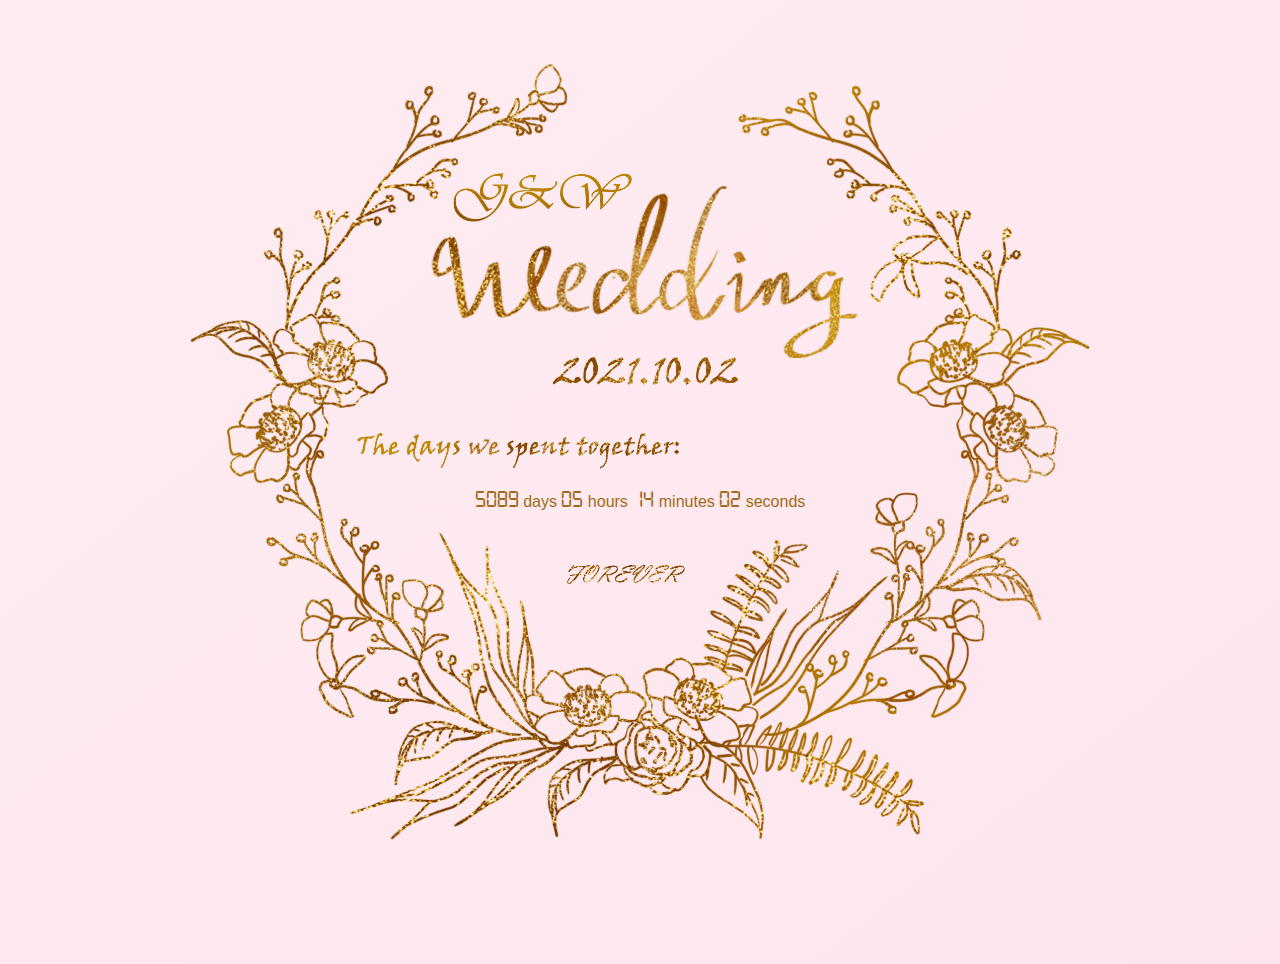
<file: index.html>
<!DOCTYPE html><html lang=""><head><meta charset="utf-8"><meta http-equiv="X-UA-Compatible" content="IE=edge"><meta name="viewport" content="width=device-width,initial-scale=1"><link rel="icon" href="/favicon.ico"><title>belongtoyou</title><link href="/css/chunk-3d44203a.db8710f1.css" rel="prefetch"><link href="/js/chunk-3d44203a.acc0b5d4.js" rel="prefetch"><link href="/css/app.db6fe4c3.css" rel="preload" as="style"><link href="/js/app.40176c0a.js" rel="preload" as="script"><link href="/js/chunk-vendors.7c2a0d5d.js" rel="preload" as="script"><link href="/css/app.db6fe4c3.css" rel="stylesheet"></head><body><noscript><strong>We're sorry but belongtoyou doesn't work properly without JavaScript enabled. Please enable it to continue.</strong></noscript><div id="app"></div><script src="/js/chunk-vendors.7c2a0d5d.js"></script><script src="/js/app.40176c0a.js"></script></body></html>
</file>
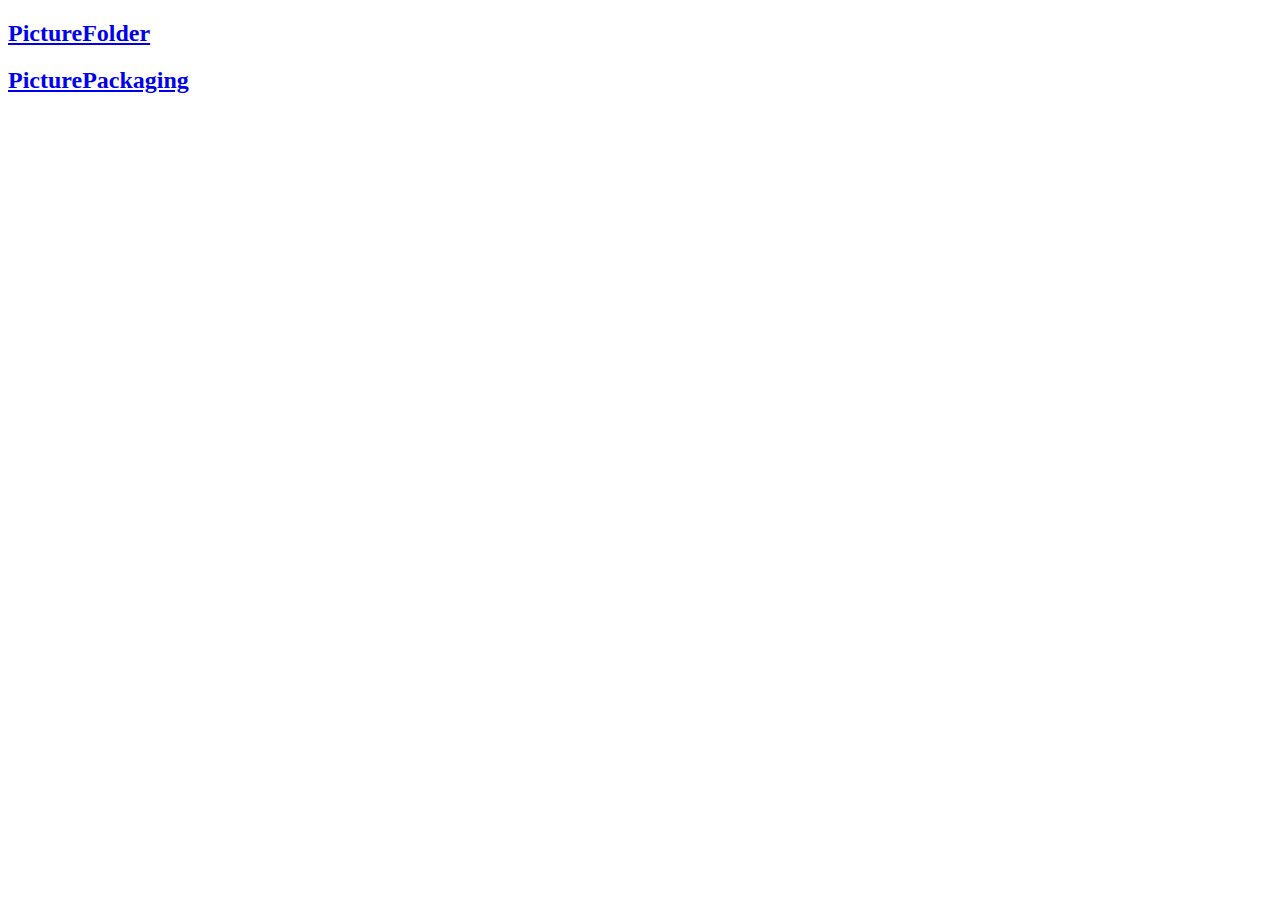
<file: picture.html>
<!DOCTYPE html>
<html lang="en">
<head>
    <meta charset="UTF-8">
    <title>Picture</title>
</head>
<body>
    <h2><a href="https://lovewlever.github.io/picture/picture_folder.html#/">PictureFolder</a></h2>
    <h2><a href="https://lovewlever.github.io/picture/picture_packaging.html#/">PicturePackaging</a></h2>
</body>
</html>
</file>
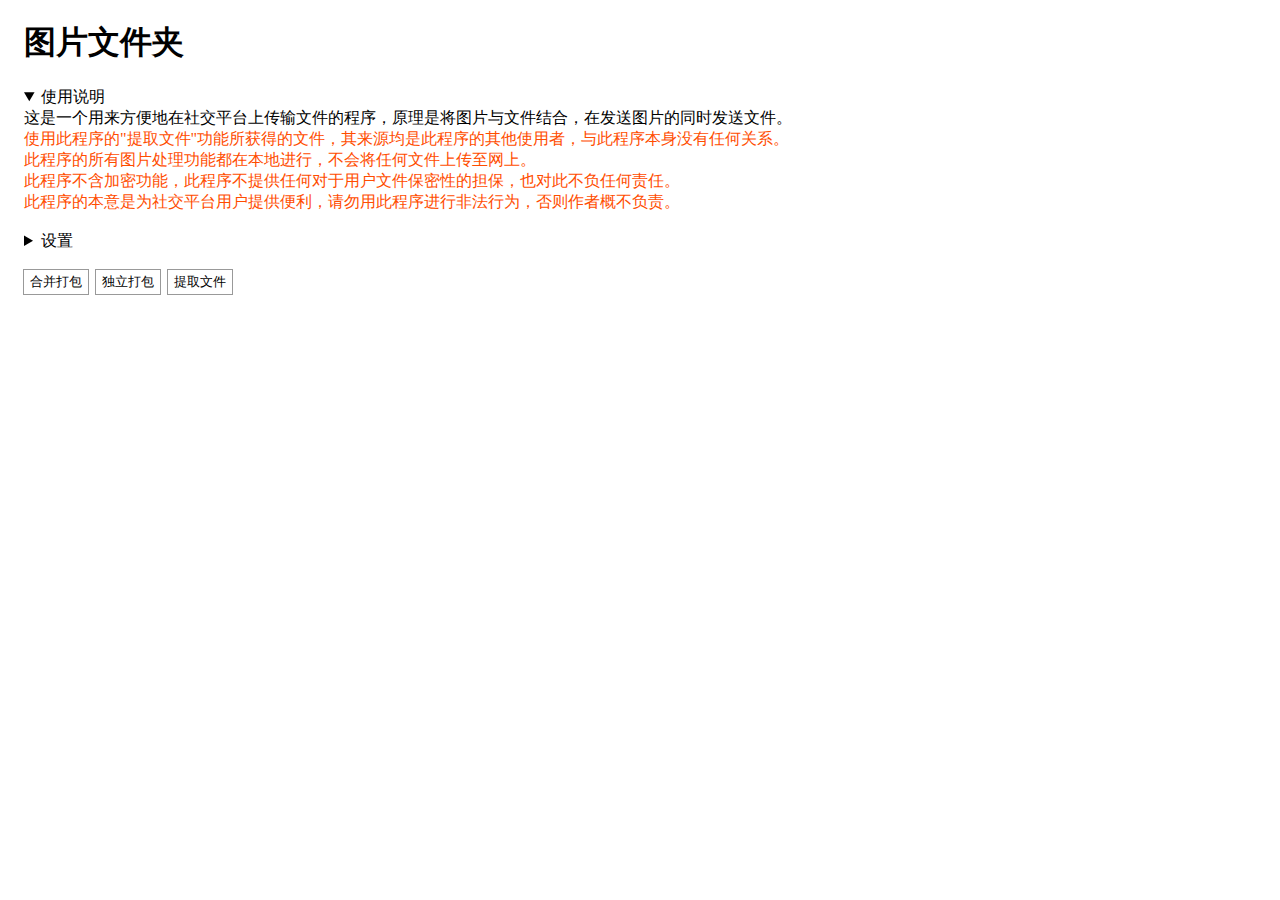
<file: picture/picture_folder.html>
<!DOCTYPE html>
<!-- saved from url=(0033)https://ybzj.neocities.org/tpwjj/ -->
<html><head><meta http-equiv="Content-Type" content="text/html; charset=UTF-8">
    
    <title>图片文件夹</title>
  </head>
  <body>
    <div style="padding:0 1rem">
      <h1>图片文件夹</h1>
      <!--
      <div>
        使用说明
      </div>
      <div>
        这是一个用来方便地在社交平台上传输文件的程序，原理是将图片与文件结合，在发送图片的同时发送文件。但是，请勿用此程序进行非法行为，否则作者概不负责。
      </div>
      <div>
        此程序不兼容<a href="https://newytk.github.io">无影坦克</a>
      </div>
      <div>&emsp;</div>
      -->
      <details open="">
        <summary>使用说明</summary>
        <div>
          这是一个用来方便地在社交平台上传输文件的程序，原理是将图片与文件结合，在发送图片的同时发送文件。<br><span style="color:#ff4d00">使用此程序的"提取文件"功能所获得的文件，其来源均是此程序的其他使用者，与此程序本身没有任何关系。<br>此程序的所有图片处理功能都在本地进行，不会将任何文件上传至网上。<br>此程序不含加密功能，此程序不提供任何对于用户文件保密性的担保，也对此不负任何责任。<br>此程序的本意是为社交平台用户提供便利，请勿用此程序进行非法行为，否则作者概不负责。</span>
        </div>
        <!--
        <div>
          此程序不兼容<a href="https://newytk.github.io">无影坦克</a>
        </div>
        -->
        <div> </div>
      </details>
      <details>
        <summary>设置</summary>
        <div>
        <span id="ipt4info">表图：默认</span> 
        <span class="iptwrap">
          选择表图
          <input id="ipt4" type="file" accept="image/*">
        </span>
        </div>
        <div style="padding-top:0.5rem">
        <span>备注：</span>
        <input type="text" id="textipt">
        </div>
      </details>
      <div> </div>
    <span class="iptwrap">
    合并打包
    <input id="ipt1" type="file" multiple="">
    </span><span class="iptwrap">
    独立打包
    <input id="ipt2" type="file" multiple="">
    </span><span class="iptwrap">
    提取文件
    <input id="ipt3" type="file" accept="image/*" multiple="">
    </span>
    
    </div>
    <div id="display" style="padding:1rem"></div>
    <style>
      .iptwrap{
        display:inline-block;
        position:relative;
        font-size:0.8rem;
        width:64px;
        height:24px;
        line-height:24px;
        margin-right:8px;
        text-align:center;
        outline:1px solid #999;
      }
      input[type="file"]{
        position:absolute;
        left:0;
        top:0;
        opacity:0;
        width:64px;
        height:24px;
      }
      input[type="text"]{
        padding:2px 4px;
        border:0;
        outline:1px solid #999;
      }
      input:focus{
        outline-offset:0;
      }
    </style>
    <script>
      //通用
      (function() {
        let table = [0x00000000,0x77073096,0xEE0E612C,0x990951BA,0x076DC419,0x706AF48F,0xE963A535,0x9E6495A3,0x0EDB8832,0x79DCB8A4,0xE0D5E91E,0x97D2D988,0x09B64C2B,0x7EB17CBD,0xE7B82D07,0x90BF1D91,0x1DB71064,0x6AB020F2,0xF3B97148,0x84BE41DE,0x1ADAD47D,0x6DDDE4EB,0xF4D4B551,0x83D385C7,0x136C9856,0x646BA8C0,0xFD62F97A,0x8A65C9EC,0x14015C4F,0x63066CD9,0xFA0F3D63,0x8D080DF5,0x3B6E20C8,0x4C69105E,0xD56041E4,0xA2677172,0x3C03E4D1,0x4B04D447,0xD20D85FD,0xA50AB56B,0x35B5A8FA,0x42B2986C,0xDBBBC9D6,0xACBCF940,0x32D86CE3,0x45DF5C75,0xDCD60DCF,0xABD13D59,0x26D930AC,0x51DE003A,0xC8D75180,0xBFD06116,0x21B4F4B5,0x56B3C423,0xCFBA9599,0xB8BDA50F,0x2802B89E,0x5F058808,0xC60CD9B2,0xB10BE924,0x2F6F7C87,0x58684C11,0xC1611DAB,0xB6662D3D,0x76DC4190,0x01DB7106,0x98D220BC,0xEFD5102A,0x71B18589,0x06B6B51F,0x9FBFE4A5,0xE8B8D433,0x7807C9A2,0x0F00F934,0x9609A88E,0xE10E9818,0x7F6A0DBB,0x086D3D2D,0x91646C97,0xE6635C01,0x6B6B51F4,0x1C6C6162,0x856530D8,0xF262004E,0x6C0695ED,0x1B01A57B,0x8208F4C1,0xF50FC457,0x65B0D9C6,0x12B7E950,0x8BBEB8EA,0xFCB9887C,0x62DD1DDF,0x15DA2D49,0x8CD37CF3,0xFBD44C65,0x4DB26158,0x3AB551CE,0xA3BC0074,0xD4BB30E2,0x4ADFA541,0x3DD895D7,0xA4D1C46D,0xD3D6F4FB,0x4369E96A,0x346ED9FC,0xAD678846,0xDA60B8D0,0x44042D73,0x33031DE5,0xAA0A4C5F,0xDD0D7CC9,0x5005713C,0x270241AA,0xBE0B1010,0xC90C2086,0x5768B525,0x206F85B3,0xB966D409,0xCE61E49F,0x5EDEF90E,0x29D9C998,0xB0D09822,0xC7D7A8B4,0x59B33D17,0x2EB40D81,0xB7BD5C3B,0xC0BA6CAD,0xEDB88320,0x9ABFB3B6,0x03B6E20C,0x74B1D29A,0xEAD54739,0x9DD277AF,0x04DB2615,0x73DC1683,0xE3630B12,0x94643B84,0x0D6D6A3E,0x7A6A5AA8,0xE40ECF0B,0x9309FF9D,0x0A00AE27,0x7D079EB1,0xF00F9344,0x8708A3D2,0x1E01F268,0x6906C2FE,0xF762575D,0x806567CB,0x196C3671,0x6E6B06E7,0xFED41B76,0x89D32BE0,0x10DA7A5A,0x67DD4ACC,0xF9B9DF6F,0x8EBEEFF9,0x17B7BE43,0x60B08ED5,0xD6D6A3E8,0xA1D1937E,0x38D8C2C4,0x4FDFF252,0xD1BB67F1,0xA6BC5767,0x3FB506DD,0x48B2364B,0xD80D2BDA,0xAF0A1B4C,0x36034AF6,0x41047A60,0xDF60EFC3,0xA867DF55,0x316E8EEF,0x4669BE79,0xCB61B38C,0xBC66831A,0x256FD2A0,0x5268E236,0xCC0C7795,0xBB0B4703,0x220216B9,0x5505262F,0xC5BA3BBE,0xB2BD0B28,0x2BB45A92,0x5CB36A04,0xC2D7FFA7,0xB5D0CF31,0x2CD99E8B,0x5BDEAE1D,0x9B64C2B0,0xEC63F226,0x756AA39C,0x026D930A,0x9C0906A9,0xEB0E363F,0x72076785,0x05005713,0x95BF4A82,0xE2B87A14,0x7BB12BAE,0x0CB61B38,0x92D28E9B,0xE5D5BE0D,0x7CDCEFB7,0x0BDBDF21,0x86D3D2D4,0xF1D4E242,0x68DDB3F8,0x1FDA836E,0x81BE16CD,0xF6B9265B,0x6FB077E1,0x18B74777,0x88085AE6,0xFF0F6A70,0x66063BCA,0x11010B5C,0x8F659EFF,0xF862AE69,0x616BFFD3,0x166CCF45,0xA00AE278,0xD70DD2EE,0x4E048354,0x3903B3C2,0xA7672661,0xD06016F7,0x4969474D,0x3E6E77DB,0xAED16A4A,0xD9D65ADC,0x40DF0B66,0x37D83BF0,0xA9BCAE53,0xDEBB9EC5,0x47B2CF7F,0x30B5FFE9,0xBDBDF21C,0xCABAC28A,0x53B39330,0x24B4A3A6,0xBAD03605,0xCDD70693,0x54DE5729,0x23D967BF,0xB3667A2E,0xC4614AB8,0x5D681B02,0x2A6F2B94,0xB40BBE37,0xC30C8EA1,0x5A05DF1B,0x2D02EF8D];
        let crc32 = window.crc32 = (arr,crc)=>{
          crc = crc || 0;
          let n = 0;
          let x = 0;
          crc ^= -1;
          for(let i = 0 ; i < arr.length; i++ ) {
            n = ( crc ^ arr[i] ) & 0xFF;
            x = table[n];
            crc = ( crc >>> 8 ) ^ x;
          }
          crc ^= -1;
          return crc
        };
        return crc32
      })()
      function crc32arr(arr){
        return arr.reduce((a,b)=>crc32(b,a),0)
      }
      function stringtoarray(str,ifzero){
        let arr=new Uint8Array(str.length+(ifzero?1:0))
        for(let i=0;i<str.length;i++){
          arr[i]=str.charCodeAt(i)
        }
        return arr
      }
      function arraytostring(arr){
        return Array.from(arr).map(x=>String.fromCharCode(x)).join("")
      }
      function concatuint8array(arrays){
        let length=arrays.reduce((a,b)=>a+b.length,0)
        let result=new Uint8Array(length)
        let start=0
        arrays.map(x=>{
          result.set(x,start)
          start+=x.length
        })
        return result
      }
      function utf8Encode(string){
        var utftext = "";
        for (var n = 0; n < string.length; n++) {
          var c = string.charCodeAt(n);
          if (c < 128) {
            utftext += String.fromCharCode(c);
          } else if ((c > 127) && (c < 2048)) {
            utftext += String.fromCharCode((c >> 6) | 192);
            utftext += String.fromCharCode((c & 63) | 128);
          } else {
            utftext += String.fromCharCode((c >> 12) | 224);
            utftext += String.fromCharCode(((c >> 6) & 63) | 128);
            utftext += String.fromCharCode((c & 63) | 128);
          }
        }
        return utftext;
      }
      function utf8Decode(inputStr){
        var outputStr = "";
        var code1, code2, code3, code4;
        for (var i = 0; i < inputStr.length; i++) {
          code1 = inputStr.charCodeAt(i);
          if (code1 < 128) {
            outputStr += String.fromCharCode(code1);
          } else if (code1 < 224) {
            code2 = inputStr.charCodeAt(++i);
            outputStr += String.fromCharCode(((code1 & 31) << 6) | (code2 & 63));
          } else if (code1 < 240) {
            code2 = inputStr.charCodeAt(++i);
            code3 = inputStr.charCodeAt(++i);
            outputStr += String.fromCharCode(((code1 & 15) << 12) | ((code2 & 63) << 6) | (code3 & 63));
          } else {
            code2 = inputStr.charCodeAt(++i);
            code3 = inputStr.charCodeAt(++i);
            code4 = inputStr.charCodeAt(++i);
            outputStr += String.fromCharCode(((code1 & 7) << 18) | ((code2 & 63) << 12) | ((code3 & 63) << 6) | (code2 & 63));
          }
        }
        return outputStr;
      }
      function dataURLtoArray(dataurl){
        let arr  = dataurl.split(','),
           _arr  = arr[1],
           bstr  = atob(_arr),
           n     = bstr.length,
           u8arr = new Uint8Array(n)
        while (n--) {
          u8arr[n] = bstr.charCodeAt(n)
        }
        return u8arr
      }
      function getint32(arr,start){//from Uint8Array
        start=start||0
        return (arr[start]<<24)|(arr[start+1]<<16)|(arr[start+2]<<8)|arr[start+3]
      }
      function createint32(num){
        return[num>>>24,num>>>16&0xff,num>>>8&0xff,num&0xff]
      }
      function setint32(arr,num,start){
        start=start||0
        arr[start]=num>>>24
        arr[start+1]=num>>>16&0xff
        arr[start+2]=num>>>8&0xff
        arr[start+3]=num&0xff
      }
    </script>
    <script>
      let code=getint32(stringtoarray("tpWj"))
      /*
      let codeinput=document.getElementById("ident")
      codeinput.onchange=()=>{
        code=getint32(stringtoarray(code.value))
      }
      */
      function extract(arr,code){
        //png文件magic number
        //89504e470d0a1a0a
        if(getint32(arr,0)!=(0x89504e47|0)){
          return false
        }
        code=code|0
        let i=8
        let result=[]
        while(i<arr.length-12){
          let length=getint32(arr,i)
          //一般情况下length不小于0
          if(getint32(arr,i+4)==code){
            result.push(arr.slice(i+8,i+8+length))
          }
          i+=length+12
        }
        return result
      }
      function unwraptofile(arr){
        let i=0
        while(arr[i]!=0){
          i++
        }
        let meta=JSON.parse(arraytostring(arr.slice(0,i)))
        return new File([arr.slice(i+1).buffer],utf8Decode(meta.name),{type:meta.mime})
      }
      function decode(file,code,returnfunc){
        let reader=new FileReader()
        reader.readAsArrayBuffer(file)
        reader.onload=e=>{
          let extracted=extract(new Uint8Array(e.target.result),code)
          if(!(extracted&&extracted.length>0)){
            returnfunc(false)
            return
          }
          let result=[]
          extracted.map(x=>{
            try{
              result.push(unwraptofile(x))
            }catch(e){}
          })
          if(result.length>0){
            returnfunc(result)
          }else{
            returnfunc(false)
          }
        }
      }
      
      function wrap(file,code,returnfunc){
        let reader=new FileReader(file)
        reader.readAsArrayBuffer(file)
        reader.onload=e=>{
          let arr=new Uint8Array(e.target.result)
          let meta=stringtoarray(JSON.stringify({
            name:utf8Encode(file.name),
            mime:file.type
          }),true)
          let ident=createint32(code)
          let lengtharr=createint32(meta.length+arr.length)
          let crcarr=createint32(crc32arr([ident,meta,arr]))
          let result=concatuint8array([lengtharr,ident,meta,arr,crcarr])
          returnfunc(result)
        }
      }
      function assembletoblob(pngarr,filearr){
        let l=pngarr.length
        let arr=concatuint8array([pngarr.slice(0,l-12)].concat(filearr).concat([pngarr.slice(l-12)]))
        return new Blob([arr.buffer],{type:"image/png"})
      }
      function randompngarr2(text){
        let cvs=document.createElement("canvas")
        let ctx=cvs.getContext("2d")
        cvs.width=cvs.height=400
        ctx.fillStyle="#ffffff"
        ctx.fillRect(0,0,400,400)
        ctx.setTransform(1,0,0,1,50,50)
        
        let theta=Math.random()*2*Math.PI
        ctx.fillStyle="rgb("+[Math.cos(theta),Math.cos(theta-Math.PI*2/3),Math.cos(theta+Math.PI*2/3)].map(x=>x*(Math.random()+1)*64+96+Math.random()*64)+")"
        
        ctx.shadowColor="rgba(0,0,0,0.25)"
        ctx.shadowOffsetX=10
        ctx.shadowOffsetY=10
        ctx.shadowBlur=15
        
        ctx.beginPath()
        ctx.arc(150,150,175,0,Math.PI*2)
        ctx.closePath()
        ctx.fill()
        
        ctx.shadowColor="rgba(0,0,0,0)"
        ctx.fillStyle=ctx.strokeStyle="#fff"
        
        ctx.lineJoin="round"
        ctx.lineWidth=16
        ctx.beginPath()
        ctx.moveTo(110,50)
        ctx.lineTo(225,50)
        ctx.lineTo(225,250)
        ctx.lineTo(75,250)
        ctx.lineTo(75,85)
        ctx.closePath()
        ctx.stroke()
        ctx.fillRect(105,110,90,16)
        ctx.fillRect(105,155,90,16)
        ctx.fillRect(105,200,90,16)
        
        ctx.setTransform(1,0,0,1,0,0)
        
        ctx.fillStyle="#000"
        ctx.strokeStyle="#fff"
        ctx.lineWidth=4
        ctx.font="20px sans-serif"
        ctx.textBaseline="middle"
        ctx.textAlign="right"
        ctx.strokeText(text,395,15)
        ctx.fillText(text,395,15)
        
        return dataURLtoArray(cvs.toDataURL("image/png"))
      }
      function randompngarr(text){
        let cvs=document.createElement("canvas")
        cvs.width=cvs.height=300
        let ctx=cvs.getContext("2d")
        let theta=Math.random()*2*Math.PI
        ctx.fillStyle="rgb("+[Math.cos(theta),Math.cos(theta-Math.PI*2/3),Math.cos(theta+Math.PI*2/3)].map(x=>x*(Math.random()+1)*64+96+Math.random()*64)+")"
        ctx.fillRect(0,0,300,300)
        ctx.fillStyle=ctx.strokeStyle="#fff"
        ctx.lineJoin="round"
        ctx.lineWidth=16
        ctx.beginPath()
        ctx.moveTo(110,50)
        ctx.lineTo(225,50)
        ctx.lineTo(225,250)
        ctx.lineTo(75,250)
        ctx.lineTo(75,85)
        ctx.closePath()
        ctx.stroke()
        ctx.fillRect(105,110,90,16)
        ctx.fillRect(105,155,90,16)
        ctx.fillRect(105,200,90,16)
        
        ctx.fillStyle="#000"
        ctx.strokeStyle="#fff"
        ctx.lineWidth=4
        ctx.font="20px sans-serif"
        ctx.textBaseline="middle"
        ctx.textAlign="right"
        ctx.strokeText(text,295,15)
        ctx.fillText(text,295,15)
        
        return dataURLtoArray(cvs.toDataURL("image/png"))
      }
      
    </script>
    <script>
      let def=true
      let custompic
        let ipt4=document.getElementById("ipt4")
        ipt4.onchange=()=>{
          if(ipt4.files.length==0){
            def=true
            document.getElementById("ipt4info").innerText="表图：默认"
            return
          }
          let src=URL.createObjectURL(ipt4.files[0])
          let img=new Image()
          img.src=src
          img.onload=()=>{
            URL.revokeObjectURL(src)
            let cvs=document.createElement("canvas")
            let ctx=cvs.getContext("2d")
            let w=img.width
            let h=img.height
            if(w*h>100000){
              let scale=Math.sqrt(w*h/100000)
              w=Math.round(w/scale)
              h=Math.round(h/scale)
            }
            cvs.width=w
            cvs.height=h
            ctx.drawImage(img,0,0,w,h)
            let img2=new Image()
            img2.src=cvs.toDataURL("image/png")
            img2.onload=()=>{
              custompic=img2
              def=false
              document.getElementById("ipt4info").innerText="表图：自定义"
            }
          }
        }
      function addtext(img,text){
        if(!text){
          return dataURLtoArray(img.src)
        }
        let cvs=document.createElement("canvas")
        let ctx=cvs.getContext("2d")
        let w=img.width
        let h=img.height
        cvs.width=w
        cvs.height=h
        ctx.drawImage(img,0,0,w,h)
        
        ctx.fillStyle="#000"
        ctx.strokeStyle="#fff"
        ctx.lineWidth=4
        ctx.font="20px sans-serif"
        ctx.textBaseline="middle"
        ctx.textAlign="right"
        ctx.strokeText(text,w-5,15)
        ctx.fillText(text,w-5,15)
        
        return dataURLtoArray(cvs.toDataURL("image/png"))
      }
      function genpngarr(big,text){
        text=text||document.getElementById("textipt").value
        if(def){
          if(big){
            return randompngarr2(text)
          }else{
            return randompngarr(text)
          }
        }else{
          return custompic["_text_"+text]||(custompic["_text_"+text]=addtext(custompic,text))
        }
      }
    </script>
    <script>
      let srclist=[]
      let display=document.getElementById("display")
      function clear(){
        display.innerHTML=""
        srclist.map(x=>URL.revokeObjectURL(x))
        srclist=[]
      }
      function createdisplay(b){
        let src=URL.createObjectURL(b)
        srclist.push(b)
        
        let div=document.createElement("div")
        div.style.paddingTop="0.5rem"
        
        let div2=document.createElement("div")
        div2.style.wordBreak="break-all"
        div.appendChild(div2)
        
        let a=document.createElement("a")
        a.innerText="保存"
        a.href=src
        a.download=b.name
        div2.appendChild(a)
        
        let span=document.createElement("span")
        span.innerText=b.name
        span.innerHTML="&emsp;"+span.innerHTML
        div2.appendChild(span)
        
        if(b.type.indexOf("image")>-1){
          let img=document.createElement("img")
          img.style.maxWidth="100%"
          img.src=src
          div.appendChild(img)
        }
        
        if(b.type.indexOf("video")>-1){
          let img=document.createElement("video")
          img.controls=true
          img.style.maxWidth="100%"
          img.src=src
          div.appendChild(img)
        }
        
        return div
      }
      
      
        let ipt1=document.getElementById("ipt1")
        ipt1.onchange=()=>{
          clear()
          let j=ipt1.files.length
          let finish=[]
          Array.from(ipt1.files).map((f,x)=>{
            wrap(f,code,r=>{
              finish[x]=r
              if(--j==0){
                let src=URL.createObjectURL(assembletoblob(genpngarr(true),finish))
                srclist.push(src)
                let img=document.createElement("img")
                img.src=src
                img.style.maxWidth="100%"
                display.appendChild(img)
              }
            })
          })
        }


        let ipt2=document.getElementById("ipt2")
        ipt2.onchange=()=>{
          clear()
          Array.from(ipt2.files).map(f=>{
            wrap(f,code,r=>{
              let src=URL.createObjectURL(assembletoblob(genpngarr(false),[r]))
              srclist.push(src)
              let img=document.createElement("img")
              img.src=src
              img.style.width="100px"
              img.style.margin="4px"
              display.appendChild(img)
            })
          })
        }
      
      
        let ipt3=document.getElementById("ipt3")
        ipt3.onchange=()=>{
          clear()
          let div=document.createElement("div")
          display.appendChild(div)
          let div2=document.createElement("div")
          display.appendChild(div2)
          let count=0
          Array.from(ipt3.files).map(f=>{
            decode(f,code,r=>{
              if(r){
                r.map(x=>{
                  display.appendChild(createdisplay(x))
                })
              }else{
                div.innerText="以下图片读取失败("+(++count)+")"
                let img=document.createElement("img")
                img.style.maxWidth="100px"
                img.style.maxHeight="100px"
                let src=URL.createObjectURL(f)
                srclist.push(src)
                img.src=src
                div2.appendChild(img)
                div2.style.paddingBottom="0.5rem"
                div2.style.borderBottom="1px solid #ccc"
              }
            })
          })
        }
    </script>
  
</body></html>
</file>
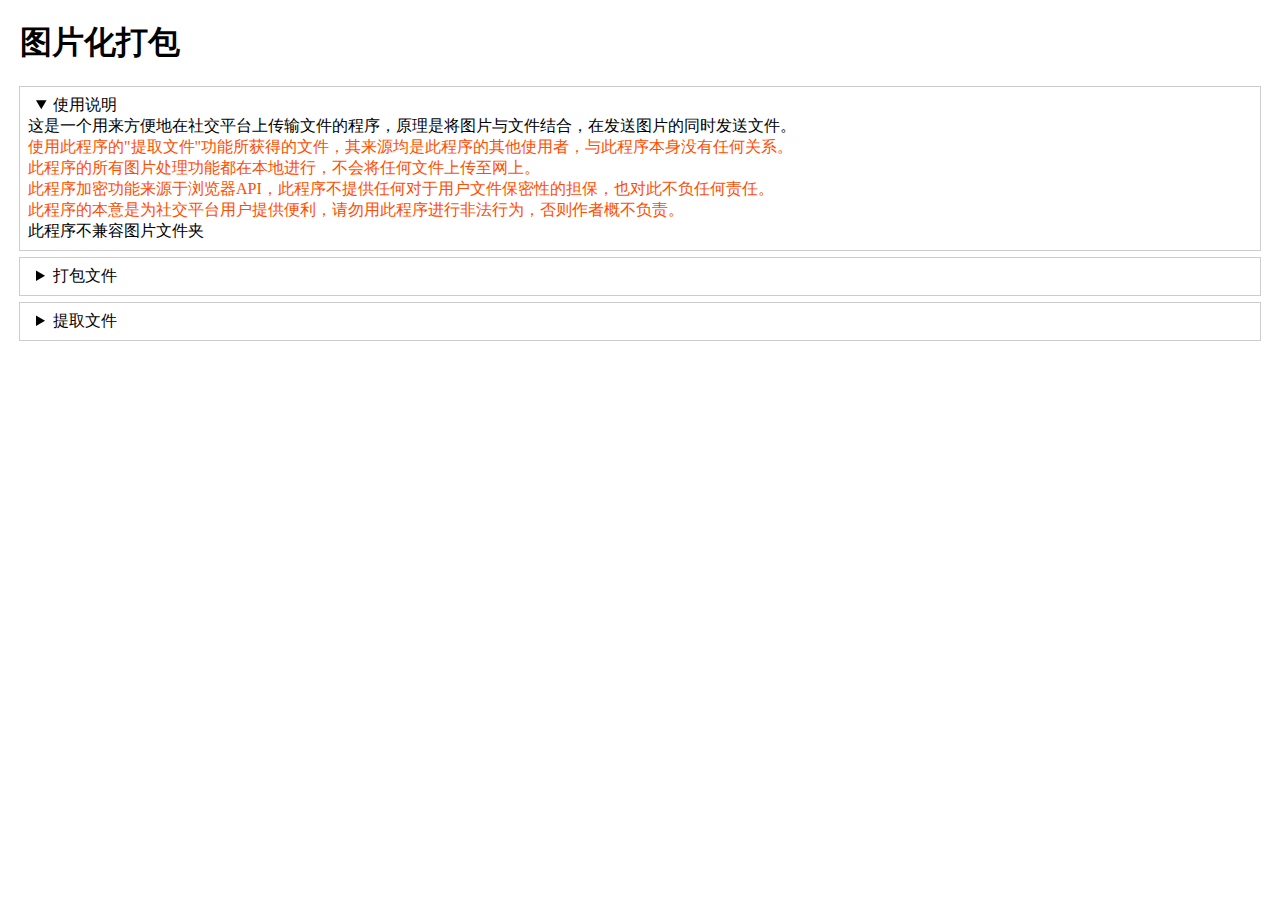
<file: picture/picture_packaging.html>
<!DOCTYPE html>
<!-- saved from url=(0033)https://ybzj.neocities.org/tphdb/ -->
<html><head><meta http-equiv="Content-Type" content="text/html; charset=UTF-8">
    
    <title>图片化打包</title>
    <style>
      .pad1{
        padding:0.5rem 0;
        border-bottom:1px solid #ccc;
      }
      summary{
        font-size:1rem;
        padding:0rem 0.5rem;
      }
      details{
        padding:0.5rem;
        margin-top:0.5rem;
        outline:1px solid #ccc;
      }
      .pad2{
        padding-top:0.5rem;
      }
      body{
        padding:0 0.75rem;
      }
    </style>
  </head>
  <body>
    <h1>图片化打包</h1>
    <details open="">
        <summary>使用说明</summary>
        <div>
          这是一个用来方便地在社交平台上传输文件的程序，原理是将图片与文件结合，在发送图片的同时发送文件。<br><span style="color:#ff4d00">使用此程序的"提取文件"功能所获得的文件，其来源均是此程序的其他使用者，与此程序本身没有任何关系。<br>此程序的所有图片处理功能都在本地进行，不会将任何文件上传至网上。<br>此程序加密功能来源于浏览器API，此程序不提供任何对于用户文件保密性的担保，也对此不负任何责任。<br>此程序的本意是为社交平台用户提供便利，请勿用此程序进行非法行为，否则作者概不负责。</span>
        </div>
        <div>
          此程序不兼容图片文件夹
        </div>
    </details>
    <details>
      <summary>打包文件</summary>
      <div class="pad2">
      选择表图 
      <input id="ipt3" type="file" accept="image/*" multiple="">
      </div>
      <div id="encodeipt" class="pad2">
      选择文件 
      <input type="file" multiple=""></div>
      <div class="pad2">
      加密密码 
      <input style="width:150px;height:1.25rem" type="text" id="encodepassword" placeholder="请输入密码"> 
      </div>
      <div class="pad2"> 
      分片数量 
      <input style="width:75px" type="number" id="slice" value="1">
      </div>
      <div class="pad2">
            <input checked="" type="checkbox" id="check1">显示备注 <input type="text" id="text" style="width:150px;height:1.25rem" value="图片化打包">
      <br><input checked="" type="checkbox" id="check2">显示序号
      <br><input type="checkbox" id="check3">显示文件名
      <br><input type="checkbox" id="check4">显示文件大小
      </div>
      <div class="pad2">
      <button id="pack"> 打包 </button> <span id="packinfo" style="display:none">正在打包</span>
      </div>
      <div class="pad2" id="display">
        
      </div>
    </details>
    <details>
      <summary>提取文件</summary>
      <div id="decodeipt" class="pad1">
      <button id="clear"> 清空 </button> 
      <input type="file" accept="image/png" multiple=""></div>
      <div class="pad1">
        <span id="failbutton" style="outline: rgb(204, 204, 204) solid 1px; display: inline-block; text-align: center; min-width: 64px; background: rgb(255, 255, 255);">失败</span> 
        <span id="pendingbutton" style="outline: rgb(204, 204, 204) solid 1px; display: inline-block; text-align: center; min-width: 64px; background: rgb(238, 238, 238);">待解密</span> 
        <span id="successbutton" style="outline: rgb(204, 204, 204) solid 1px; display: inline-block; text-align: center; min-width: 64px; background: rgb(255, 255, 255);">成功</span>
      </div>
      <div id="fail" style="display: none;">
      <div class="pad1">
      以下图片不是图片化打包!
      </div>
      <div></div></div>
      <div id="pending" style="display: block;">
      <div class="pad1">
      <input style="width:150px;height:1.25rem" type="text" id="decodepassword" placeholder="请输入密码"> 
      <button id="decode"> 确定 </button>
       <span id="decodeinfo"></span>
      </div>
      <div id="innerpending" style="margin-bottom:0.5rem"><div></div></div>
      <div id="assembling"><div></div></div>
      </div>
      <div id="success" style="display: none;">
      <div></div></div>
      
    </details>
    <script>
      function gebi(a){
        return document.getElementById(a)
      }
      let showlist=[gebi("fail"),gebi("pending"),gebi("success")]
      let buttonlist=[gebi("failbutton"),gebi("pendingbutton"),gebi("successbutton")]
      showlist.map(x=>x.style.display="none")
      buttonlist.map((x,i)=>{
        x.style.outline="1px solid #ccc"
        //x.style.padding="0 0.5rem"
        x.style.display="inline-block"
        x.style.textAlign="center"
        x.style.minWidth="64px"
        x.onclick=()=>{
          showlist.map(x=>x.style.display="none")
          buttonlist.map(x=>x.style.background="#fff")
          showlist[i].style.display="block"
          buttonlist[i].style.background="#eee"
        }
      })
      buttonlist[1].click()
function sizec(bytes){
  let i=0
  let list=["B","KB","MB","GB","TB"]
  while(bytes/Math.pow(1024,i)>=1000){
    i++
  }
  bytes=bytes/Math.pow(1024,i)
  if(bytes>100){
    bytes=Math.round(bytes)
  }else if(bytes>10){
    bytes=Math.round(bytes*10)/10
  }else{
    bytes=Math.round(bytes*100)/100
  }
  return bytes+list[i]
}
      let checklist=[gebi("check1"),gebi("check2"),gebi("check3"),gebi("check4")]
      
    </script>
    <script>
//处理png的数据块
;(()=>{
  let png=window.png=new Object()
  ;(()=> {
    let table = [0x00000000,0x77073096,0xEE0E612C,0x990951BA,0x076DC419,0x706AF48F,0xE963A535,0x9E6495A3,0x0EDB8832,0x79DCB8A4,0xE0D5E91E,0x97D2D988,0x09B64C2B,0x7EB17CBD,0xE7B82D07,0x90BF1D91,0x1DB71064,0x6AB020F2,0xF3B97148,0x84BE41DE,0x1ADAD47D,0x6DDDE4EB,0xF4D4B551,0x83D385C7,0x136C9856,0x646BA8C0,0xFD62F97A,0x8A65C9EC,0x14015C4F,0x63066CD9,0xFA0F3D63,0x8D080DF5,0x3B6E20C8,0x4C69105E,0xD56041E4,0xA2677172,0x3C03E4D1,0x4B04D447,0xD20D85FD,0xA50AB56B,0x35B5A8FA,0x42B2986C,0xDBBBC9D6,0xACBCF940,0x32D86CE3,0x45DF5C75,0xDCD60DCF,0xABD13D59,0x26D930AC,0x51DE003A,0xC8D75180,0xBFD06116,0x21B4F4B5,0x56B3C423,0xCFBA9599,0xB8BDA50F,0x2802B89E,0x5F058808,0xC60CD9B2,0xB10BE924,0x2F6F7C87,0x58684C11,0xC1611DAB,0xB6662D3D,0x76DC4190,0x01DB7106,0x98D220BC,0xEFD5102A,0x71B18589,0x06B6B51F,0x9FBFE4A5,0xE8B8D433,0x7807C9A2,0x0F00F934,0x9609A88E,0xE10E9818,0x7F6A0DBB,0x086D3D2D,0x91646C97,0xE6635C01,0x6B6B51F4,0x1C6C6162,0x856530D8,0xF262004E,0x6C0695ED,0x1B01A57B,0x8208F4C1,0xF50FC457,0x65B0D9C6,0x12B7E950,0x8BBEB8EA,0xFCB9887C,0x62DD1DDF,0x15DA2D49,0x8CD37CF3,0xFBD44C65,0x4DB26158,0x3AB551CE,0xA3BC0074,0xD4BB30E2,0x4ADFA541,0x3DD895D7,0xA4D1C46D,0xD3D6F4FB,0x4369E96A,0x346ED9FC,0xAD678846,0xDA60B8D0,0x44042D73,0x33031DE5,0xAA0A4C5F,0xDD0D7CC9,0x5005713C,0x270241AA,0xBE0B1010,0xC90C2086,0x5768B525,0x206F85B3,0xB966D409,0xCE61E49F,0x5EDEF90E,0x29D9C998,0xB0D09822,0xC7D7A8B4,0x59B33D17,0x2EB40D81,0xB7BD5C3B,0xC0BA6CAD,0xEDB88320,0x9ABFB3B6,0x03B6E20C,0x74B1D29A,0xEAD54739,0x9DD277AF,0x04DB2615,0x73DC1683,0xE3630B12,0x94643B84,0x0D6D6A3E,0x7A6A5AA8,0xE40ECF0B,0x9309FF9D,0x0A00AE27,0x7D079EB1,0xF00F9344,0x8708A3D2,0x1E01F268,0x6906C2FE,0xF762575D,0x806567CB,0x196C3671,0x6E6B06E7,0xFED41B76,0x89D32BE0,0x10DA7A5A,0x67DD4ACC,0xF9B9DF6F,0x8EBEEFF9,0x17B7BE43,0x60B08ED5,0xD6D6A3E8,0xA1D1937E,0x38D8C2C4,0x4FDFF252,0xD1BB67F1,0xA6BC5767,0x3FB506DD,0x48B2364B,0xD80D2BDA,0xAF0A1B4C,0x36034AF6,0x41047A60,0xDF60EFC3,0xA867DF55,0x316E8EEF,0x4669BE79,0xCB61B38C,0xBC66831A,0x256FD2A0,0x5268E236,0xCC0C7795,0xBB0B4703,0x220216B9,0x5505262F,0xC5BA3BBE,0xB2BD0B28,0x2BB45A92,0x5CB36A04,0xC2D7FFA7,0xB5D0CF31,0x2CD99E8B,0x5BDEAE1D,0x9B64C2B0,0xEC63F226,0x756AA39C,0x026D930A,0x9C0906A9,0xEB0E363F,0x72076785,0x05005713,0x95BF4A82,0xE2B87A14,0x7BB12BAE,0x0CB61B38,0x92D28E9B,0xE5D5BE0D,0x7CDCEFB7,0x0BDBDF21,0x86D3D2D4,0xF1D4E242,0x68DDB3F8,0x1FDA836E,0x81BE16CD,0xF6B9265B,0x6FB077E1,0x18B74777,0x88085AE6,0xFF0F6A70,0x66063BCA,0x11010B5C,0x8F659EFF,0xF862AE69,0x616BFFD3,0x166CCF45,0xA00AE278,0xD70DD2EE,0x4E048354,0x3903B3C2,0xA7672661,0xD06016F7,0x4969474D,0x3E6E77DB,0xAED16A4A,0xD9D65ADC,0x40DF0B66,0x37D83BF0,0xA9BCAE53,0xDEBB9EC5,0x47B2CF7F,0x30B5FFE9,0xBDBDF21C,0xCABAC28A,0x53B39330,0x24B4A3A6,0xBAD03605,0xCDD70693,0x54DE5729,0x23D967BF,0xB3667A2E,0xC4614AB8,0x5D681B02,0x2A6F2B94,0xB40BBE37,0xC30C8EA1,0x5A05DF1B,0x2D02EF8D];
    let crc32 = png.crc32 = (arr,crc)=>{
      crc = crc || 0;
      let n = 0;
      let x = 0;
      crc ^= -1;
      for(let i = 0 ; i < arr.length; i++ ) {
        n = ( crc ^ arr[i] ) & 0xFF;
        x = table[n];
        crc = ( crc >>> 8 ) ^ x;
      }
      crc ^= -1;
      return crc
    }
  })()
  function crc32arr(arr){
    return arr.reduce((a,b)=>png.crc32(b,a),0)
  }
  function concatuint8array(arrays){
    let length=arrays.reduce((a,b)=>a+b.length,0)
    let result=new Uint8Array(length)
    let start=0
    arrays.map(x=>{
      result.set(x,start)
      start+=x.length
    })
    return result
  }
  function slicestring(arr,start,length){
    let result=""
    for(let i=0;i<length;i++){
      result+=String.fromCharCode(arr[i+start])
    }
    return result
  }
  function stringtoarray(str){
    return str.split("").map(x=>x.charCodeAt(0))
  }
  function stringtouint8array(str,ifzero){
    let arr=new Uint8Array(str.length+(ifzero?1:0))
    for(let i=0;i<str.length;i++){
      arr[i]=str.charCodeAt(i)
    }
    return arr
  }
  function writestring(arr,str,start){
    start=start||0
    for(let i=0;i<str.length;i++){
      arr[start+i]=str.charCodeAt(i)
    }
    return arr
  }
  function getuint32(arr,start){
    let result=(arr[start]<<24)|(arr[start+1]<<16)|(arr[start+2]<<8)|arr[start+3]
    return (result<0)?(result+4294967296):result
  }
  function createint32(num){
    return[num>>>24,num>>>16&0xff,num>>>8&0xff,num&0xff]
  }
  
  function readasuint8array(blob,returnfunc){
    let fr=new FileReader()
    fr.readAsArrayBuffer(blob)
    fr.onload=(e)=>{
      returnfunc(new Uint8Array(e.target.result))
    }
  }
  
  function extract(arr,code){
    //png文件magic number
    //89504e470d0a1a0a
    if(getuint32(arr,0)!=0x89504e47){
      return false
    }
    let i=8
    let result=[]
    while(i<arr.length){
      let length=getuint32(arr,i)
      let arrslice=arr.slice(i+8,i+8+length)
      arrslice.chunkname=slicestring(arr,i+4,4)
      result.push(arrslice)
      i+=length+12
    }
    return result
  }
  
  function assemble(arr){
    let process=arr.map(a=>{
      let lengthchunk=createint32(a.length)
      let namechunk=stringtoarray(a.chunkname)
      let crcchunk=createint32(crc32arr([namechunk,a]))
      return concatuint8array([lengthchunk,namechunk,a,crcchunk])
    })
    return concatuint8array([[0x89,0x50,0x4e,0x47,0x0d,0x0a,0x1a,0x0a]].concat(process))
  }
  
  png.readasuint8array=readasuint8array
  png.extract=extract
  png.assemble=assemble
})();

//基础加密功能
;(()=>{
  if(!window.crypto.subtle){
    alert("发生错误: Crypto API 不可用")
  }
  
  let subtle=window.crypto.subtle
  let tankcrypto=window.tankcrypto=new Object()
  
  function stringtouint8array(str,ifzero){
    let arr=new Uint8Array(str.length+(ifzero?1:0))
    for(let i=0;i<str.length;i++){
      arr[i]=str.charCodeAt(i)
    }
    return arr
  }
  
  /*utf8*/
      function utf8Encode(string){
        var utftext = "";
        for (var n = 0; n < string.length; n++) {
          var c = string.charCodeAt(n);
          if (c < 128) {
            utftext += String.fromCharCode(c);
          } else if ((c > 127) && (c < 2048)) {
            utftext += String.fromCharCode((c >> 6) | 192);
            utftext += String.fromCharCode((c & 63) | 128);
          } else {
            utftext += String.fromCharCode((c >> 12) | 224);
            utftext += String.fromCharCode(((c >> 6) & 63) | 128);
            utftext += String.fromCharCode((c & 63) | 128);
          }
        }
        return utftext;
      }
      function utf8Decode(inputStr){
        var outputStr = "";
        var code1, code2, code3, code4;
        for (var i = 0; i < inputStr.length; i++) {
          code1 = inputStr.charCodeAt(i);
          if (code1 < 128) {
            outputStr += String.fromCharCode(code1);
          } else if (code1 < 224) {
            code2 = inputStr.charCodeAt(++i);
            outputStr += String.fromCharCode(((code1 & 31) << 6) | (code2 & 63));
          } else if (code1 < 240) {
            code2 = inputStr.charCodeAt(++i);
            code3 = inputStr.charCodeAt(++i);
            outputStr += String.fromCharCode(((code1 & 15) << 12) | ((code2 & 63) << 6) | (code3 & 63));
          } else {
            code2 = inputStr.charCodeAt(++i);
            code3 = inputStr.charCodeAt(++i);
            code4 = inputStr.charCodeAt(++i);
            outputStr += String.fromCharCode(((code1 & 7) << 18) | ((code2 & 63) << 12) | ((code3 & 63) << 6) | (code2 & 63));
          }
        }
        return outputStr;
      }
  
  let sha256=tankcrypto.sha256=function(str){
    let input=stringtouint8array(utf8Encode(str))
    return subtle.digest("SHA-256",input)
  }
  
  let rawsha256=tankcrypto.rawsha256=function(buffer){
    return subtle.digest("SHA-256",buffer)
  }

  let createkey=tankcrypto.createkey=function(str){
    let input=stringtouint8array(utf8Encode(str))
    return subtle.digest("SHA-256",input).then((digest)=>{
      return subtle.importKey("raw",digest,{name:"AES-CBC"},false,["encrypt","decrypt"])
    })
  }
  
  let createkey128=tankcrypto.createkey128=function(str){
    let input=stringtouint8array(utf8Encode(str))
    return subtle.digest("SHA-256",input).then((digest)=>{
      return subtle.importKey("raw",digest.slice(0,16),{name:"AES-CBC"},false,["encrypt","decrypt"])
    })
  }
  
  let importkey=tankcrypto.importkey=function(buffer){
    return subtle.importKey("raw",buffer,{name:"AES-CBC"},false,["encrypt","decrypt"])
  }
  
  let encrypt=tankcrypto.encrypt=function(key,iv,data){
    return subtle.encrypt({name:"AES-CBC",iv:iv},key,data)
  }
  
  let decrypt=tankcrypto.decrypt=function(key,iv,data){
    return subtle.decrypt({name:"AES-CBC",iv:iv},key,data)
  }
  tankcrypto.utf8Encode=utf8Encode
  tankcrypto.utf8Decode=utf8Decode
  
})();
    </script>
    <script>
    function concatuint8array(arrays){
      let length=arrays.reduce((a,b)=>a+b.length,0)
      let result=new Uint8Array(length)
      let start=0
      arrays.map(x=>{
        result.set(x,start)
        start+=x.length
      })
      return result
    }
  function stringtouint8array(str,ifzero){
    let arr=new Uint8Array(str.length+(ifzero?1:0))
    for(let i=0;i<str.length;i++){
      arr[i]=str.charCodeAt(i)
    }
    return arr
  }
    function arraytostring(arr){
      let str=""
      for(let i=0;i<arr.length;i++){
        str=str+String.fromCharCode(arr[i])
      }
      return str
    }
    
    let utf8Decode=tankcrypto.utf8Decode
    let utf8Encode=tankcrypto.utf8Encode
    
    </script>
    <script>
    //带校验的奇怪加密方法
    function allenc(key,data){
      let iv1buffer =window.crypto.getRandomValues(new Uint8Array(16))
      let randomdata=window.crypto.getRandomValues(new Uint8Array(968))
      let iv2buffer =randomdata.slice(-16)
      let key2buffer=randomdata.slice(-48,-16)
      return new Promise((resolve,reject)=>{
        Promise.all([
          window.tankcrypto.importkey(key2buffer).then(key2=>{
            return window.tankcrypto.encrypt(key2,iv2buffer,data)
          }),
          window.tankcrypto.rawsha256(randomdata)
        ]).then(arr=>{
          let encryptedorigin=new Uint8Array(arr[0])
          let hash=new Uint8Array(arr[1])
          let meta=concatuint8array([hash,randomdata])
          window.tankcrypto.encrypt(key,iv1buffer,meta).then(encryptedmetabuffer=>{
            let encryptedmeta=new Uint8Array(encryptedmetabuffer)
            let result=concatuint8array([iv1buffer,encryptedmeta,encryptedorigin])
            result.extra={key:key2buffer,iv2buffer}
            resolve(result)
          }).catch(reject)
        }).catch(reject)
      })
    }
    //解密，顺带校验
    function alldec(key,data){
      return new Promise((resolve,reject)=>{
        let iv1=data.slice(0,16)
        let part1=data.slice(16,1024)
        window.tankcrypto.decrypt(key,iv1,part1).then(decrypted1=>{
          let hash=new Uint8Array(decrypted1.slice(0,32))
          window.tankcrypto.rawsha256(decrypted1.slice(32))
          .then(rawhash1=>{
            let hash1=new Uint8Array(rawhash1)
            let ifcorrect=hash1.every((v,x)=>v==hash[x])
            if(ifcorrect){
              let iv2=decrypted1.slice(-16)
              let key2buffer=decrypted1.slice(-48,-16)
              window.tankcrypto.importkey(key2buffer).then(key2=>{
                return window.tankcrypto.decrypt(key2,iv2,data.slice(1024))
              }).then(decrypted=>{
                resolve(new Uint8Array(decrypted))
              }).catch(reject)
            }else{
              reject("incorrect password")
            }
          }).catch(reject)
        }).catch(reject)
      })
    }
    </script>
    <script>
      function dataURLtoArray(dataurl){
        let arr  = dataurl.split(','),
           _arr  = arr[1],
           bstr  = atob(_arr),
           n     = bstr.length,
           u8arr = new Uint8Array(n)
        while (n--) {
          u8arr[n] = bstr.charCodeAt(n)
        }
        return u8arr
      }
      
    
    function genpngarr(img,text){
      let w=img.width
      let h=img.height
      if(w*h>100000){
        let s=Math.sqrt(100000/w/h)
        w=w*s|0
        h=h*s|0
      }
      let cvs=document.createElement("canvas")
      let ctx=cvs.getContext("2d")
      cvs.width=w
      cvs.height=h
      ctx.drawImage(img,0,0,w,h)
      if(text){
        ctx.fillStyle="#000"
        ctx.strokeStyle="#fff"
        ctx.lineWidth=4
        ctx.font="20px sans-serif"
        ctx.textBaseline="middle"
        for(let i=0;i<text.length;i++){
          if(i==0){
            ctx.textAlign="right"
            ctx.strokeText(text[i],w-5,15,w-10)
            ctx.fillText(text[i],w-5,15,w-10)
            ctx.textAlign="left"
          }else{
            ctx.strokeText(text[i],5,h+10-i*25,w-10)
            ctx.fillText(text[i],5,h+10-i*25,w-10)
          }
        }
      }
      return cvs.toDataURL()
    }
    //随机默认表图
    function randompngarr(text){
      let cvs=document.createElement("canvas")
      let ctx=cvs.getContext("2d")
      cvs.width=cvs.height=420
      
      ctx.fillStyle="#fff"
      ctx.fillRect(0,0,420,420)
      
      let theta=Math.random()*Math.PI*2
      ctx.fillStyle="rgb("+[Math.cos(theta),Math.cos(theta-Math.PI*2/3),Math.cos(theta+Math.PI*2/3)].map(x=>x*(Math.random()+1)*64+96+Math.random()*64)+")"
        
      ctx.shadowColor="#bfbfbf"
      ctx.shadowBlur=15
      ctx.shadowOffsetX=ctx.shadowOffsetY=10
      ctx.moveTo(375,0)
      ctx.beginPath()
      let n=3
      for(let t=0;t<Math.PI*2;t+=0.05){
        let length=1/Math.pow(Math.pow(Math.abs(Math.cos(t)),n)+Math.pow(Math.abs(Math.sin(t)),n),1/n)
        let x=length*Math.cos(t)
        let y=length*Math.sin(t)
        ctx.lineTo(x*165+210,y*165+210)
      }
      ctx.closePath()
      ctx.fill()
      ctx.shadowColor="rgba(0,0,0,0)"
      
      ctx.setTransform(1,0,0,1,60,60)
      ctx.fillStyle=ctx.strokeStyle="#fff"
      ctx.lineJoin="round"
      ctx.lineWidth=16
      ctx.beginPath()
      ctx.moveTo(110,50)
      ctx.lineTo(225,50)
      ctx.lineTo(225,250)
      ctx.lineTo(75,250)
      ctx.lineTo(75,85)
      ctx.closePath()
      ctx.stroke()
      ctx.fillRect(105,110,90,16)
      ctx.fillRect(105,155,90,16)
      ctx.fillRect(105,200,90,16)
      
      ctx.setTransform(1,0,0,1,0,0)
      
      if(text){
        ctx.fillStyle="#000"
        ctx.strokeStyle="#fff"
        ctx.lineWidth=4
        ctx.font="20px sans-serif"
        ctx.textBaseline="middle"
        for(let i=0;i<text.length;i++){
          if(i==0){
            ctx.textAlign="right"
            ctx.strokeText(text[i],415,15,410)
            ctx.fillText(text[i],415,15,410)
            ctx.textAlign="left"
          }else{
            ctx.strokeText(text[i],5,430-i*25,410)
            ctx.fillText(text[i],5,430-i*25,410)
          }
        }
      }
      return cvs.toDataURL()
    }
    //进:加密后uarr
    //出:png的uarr
      function picenc(img,data,key,textarr){
        let dataurl;
        if(img){
          dataurl=genpngarr(img,textarr)
        }else{
          dataurl=randompngarr(textarr)
        }
        let dataarr=dataURLtoArray(dataurl)
        let splited=png.extract(dataarr)
        let end=splited.pop()
        return new Promise((resolve,reject)=>{
          allenc(key,data).then(encrypted=>{
            encrypted.chunkname="dSIG"
            splited.push(encrypted)
            splited.push(end)
            let assembled=png.assemble(splited)
            resolve(assembled)
          }).catch(reject)
        })
      }

      //提取数据块内容
      function picextract(data){
        let splited=png.extract(data)
        let i=0
        
        if(!splited){
          return {fail:true}
        }
        while(splited[++i].chunkname!="dSIG"){
          if(i>=splited.length-1){
            return {fail:true}
          }
        }
        return splited[i]
      }
    </script>
    <script>
    //file读成uarr
      //返回promise
      function readfile(file){
        return new Promise((resolve,reject)=>{
          let filereader=new FileReader()
          filereader.readAsArrayBuffer(file)
          filereader.onload=(e)=>{
            let result=new Uint8Array(e.target.result)
            result.metadata={
              name:utf8Encode(file.name),
              mime:file.type,
              length:result.length
            }
            resolve(result)
          }
          filereader.onerror=reject
        })
      }
      //进:file，出:待加密的东西
      //返回promise
      function wrap(filearr,slice){
        
        return Promise.all(Array.from(filearr).map(file=>readfile(file)))
        .then(arr=>{
          let result=[]
          let dataarr=concatuint8array(arr)
          let length=dataarr.length
          
          if(slice<0){
            slice=Math.ceil(-length/slice)
          }
        
          let meta={
            id:"A00"+Math.random().toString(16).slice(2),
            slice:slice,
            data:arr.map(x=>x.metadata)
          }
          
          
          for(let i=0;i<slice;i++){
            let slicebyte=dataarr.slice(Math.floor(length*i/slice),Math.floor(length*(i+1)/slice))
            meta.count=i
            meta.length=slicebyte.length
            let metaarr=stringtouint8array(JSON.stringify(meta),true)
            result.push(concatuint8array([metaarr,slicebyte]))
            delete meta.data
          }
          return result
        })
      }
      //同步

      //分离meta与data
      function unwrapsingle(arr){
          let i=0
          while(arr[++i]!=0);
          let meta=JSON.parse(arraytostring(arr.slice(0,i)))
          let data=arr.slice(i+1)
          if(meta.length){
            data=data.slice(0,meta.length)
          }
          data.meta=meta
          return data
      }
      //拼接分离出的data，转成file
      function unwraptofile(dataarr){
        let block=concatuint8array(dataarr)
        
        let filemeta=dataarr[0].meta.data
        
        let pointer=0
        let result=[]
        for(let j=0;j<filemeta.length;j++){
          let filebuffer=block.buffer.slice(pointer,pointer+filemeta[j].length)
          pointer+=filemeta[j].length
          let name=utf8Decode(filemeta[j].name)
          let mime=filemeta[j].mime
          let file=new File([filebuffer],name,{type:mime})
          result.push(file)
        }
        return result
      }
    </script>
    <script>
    //创建缩略图
      function createresize(file){
        let imgelement=document.createElement("img")
        imgelement.style.width="120px"
        file.imgelement=imgelement
        let cvs=document.createElement("canvas")
        let ctx=cvs.getContext("2d")
        cvs.width=cvs.height=250
        let img=new Image()
        img.src=URL.createObjectURL(file)
        img.onload=()=>{
          URL.revokeObjectURL(img.src)
          ctx.drawImage(img,0,0,250,250)
          imgelement.src=cvs.toDataURL("image/jpeg",0.5)
        }
      }
      let assembler={
        div:document.createElement("div"),//成功
        adiv:document.createElement("div"),//
        pdiv:document.createElement("div"),//
        fdiv:document.createElement("div"),//失败
        assembling:{},
        pending:[],
        fail:[],
        srclist:[]
      }
      
      assembler.change=function(){
        assembler.adiv.innerHTML=""
        assembler.pdiv.innerHTML=""
        assembler.fdiv.innerHTML=""
        assembler.pending.map(x=>assembler.pdiv.appendChild(x.imgelement))
        assembler.fail.map(x=>assembler.fdiv.appendChild(x.imgelement))
        
        for(let id in assembler.assembling){
          let assembling=assembler.assembling[id]
          if(!assembling.success){
            let div=document.createElement("div")
            div.style.outline="1px solid #ccc"
            let div1=document.createElement("div")
            div.appendChild(div1)
            
            let slice=assembling.array.length
            let count=0
            assembling.array.map(x=>{
              count++
              div.appendChild(x.imgelement)
            })
            
            div1.innerText="进度 "+count+"/"+slice
            
            assembler.adiv.appendChild(div)
          }
        }
        
      }
      assembler.push=function(arr/*of files*/){
        arr=Array.from(arr)
        
        arr.map(x=>createresize(x))
        
        return Promise.all(arr.map(x=>{
          return readfile(x).then(y=>{
            let result=picextract(y)
            result.imgelement=x.imgelement
            return result
          })
        })).then(resultarr=>{
          let pendingpart=resultarr.filter(x=>!x.fail)
          assembler.pending=assembler.pending.concat(pendingpart)
          let failpart=resultarr.filter(x=>x.fail)
          assembler.fail=assembler.fail.concat(failpart)
          
          assembler.change()
          return [pendingpart.length,failpart.length]
          
        })
      }
      assembler.trydec=function(key){
        return Promise.all(assembler.pending.map(x=>alldec(key,x)
        .then(result=>{
          let r=unwrapsingle(result)
          r.success=true
          r.imgelement=x.imgelement
          
          return r
        },(e)=>{
          
          return x
        }))).then(arr=>{
          let successpart=arr.filter(x=>x.success)
          let failpart=arr.filter(x=>!x.success)
          
          if(successpart.length==0){
            return 0
          }
          
          assembler.pending=failpart
          
          successpart.map(x=>assembler.assemble(x))
          
          assembler.change()
          
          return successpart.length
        })
      }
      assembler.assemble=function(data/*of single slice*/){
        if(!assembler.assembling[data.meta.id]){
          assembler.assembling[data.meta.id]={
            array:new Array(data.meta.slice)
          }
        }
        let assembling=assembler.assembling[data.meta.id]
        if(assembling.success){
          return
        }
        assembling.array[data.meta.count]=data
        
        let flag=true
        for(let i=0;i<assembling.array.length;i++){
          flag=(!!assembling.array[i])&&flag
        }
        if(flag){
          assembling.success=true
          
          //强制异步，防止太慢影响解密结果显示
          requestAnimationFrame(()=>{
          requestAnimationFrame(()=>{
          let files=unwraptofile(assembling.array)
          assembler.createdisplay(files)
          delete assembling.array
          })
          })
          
        }
      }
      assembler.createdisplay=function(arr/*of files*/){
        let div=document.createElement("div")
        div.style.outline="1px solid #ccc"
        div.style.paddingBottom="0.5rem"
        arr.map(f=>div.appendChild(assembler.createsingledisplay(f)))
        assembler.div.appendChild(div)
        assembler.div.dispatchEvent(new CustomEvent("successupdate"))
      }
      assembler.createsingledisplay=function(b){
        let src=URL.createObjectURL(b)
        assembler.srclist.push(b)
        
        let div=document.createElement("div")
        div.style.paddingTop="0.5rem"
        
        let div2=document.createElement("div")
        div2.style.wordBreak="break-all"
        div.appendChild(div2)
        
        let a=document.createElement("a")
        a.innerText="保存"
        a.href=src
        a.download=b.name
        div2.appendChild(a)
        
        let span=document.createElement("span")
        span.innerText=b.name
        span.innerHTML="&emsp;"+span.innerHTML
        div2.appendChild(span)
        
        if(b.type.indexOf("image")>-1){
          let img=document.createElement("img")
          img.style.maxWidth="100%"
          img.src=src
          div.appendChild(img)
        }
        
        if(b.type.indexOf("video")>-1){
          let img=document.createElement("video")
          img.controls=true
          img.style.maxWidth="100%"
          img.src=src
          div.appendChild(img)
        }
        
        if(b.type.indexOf("text")>-1){
          let ddiv=document.createElement("div")
          ddiv.style.outline="1px solid #ccc"
          ddiv.style.margin=ddiv.style.padding="0.5rem"
          ddiv.style.maxHeight="calc(100vh - 2rem)"
          ddiv.style.overflow="auto"
          div.appendChild(ddiv)
          let fr=new FileReader()
          fr.readAsText(b)
          fr.onload=(e)=>{
            ddiv.innerText=e.target.result
          }
        }
        return div
      }
    </script>
    <script>
      function make(img,files,key,slice,text,iffilename,iffilesize,ifcount){
        text=text||""
        slice=slice||1
        return wrap(files,slice)
        .then(array=>Promise.all(array.map((data,i)=>{
          let texts=[text]
          if(iffilename){
            texts.push(files[0].name+((files.length>1)?"等":""))
          }
          if(iffilesize){
            texts.push(sizec(data.length))
          }
          if(ifcount){
            texts.push((i+1)+"/"+array.length)
          }
          let img1=(img.length==0)?null:img[i%img.length]
          return picenc(img1,data,key,texts).then(uarr=>new Blob([uarr.buffer],{type:"image/png"}))
        })))
      }
    </script>
    <script>
      document.getElementById("successbutton").addEventListener("click",()=>{
        let sb=document.getElementById("successbutton")
        sb.successcount=0
        sb.innerText="成功"
      })
      assembler.div.addEventListener("successupdate",()=>{
        let sb=document.getElementById("successbutton")
        sb.successcount=sb.successcount||0
        sb.innerText="成功("+(++sb.successcount)+")"
      })
      document.getElementById("fail").appendChild(assembler.fdiv)
      document.getElementById("innerpending").appendChild(assembler.pdiv)
      document.getElementById("assembling").appendChild(assembler.adiv)
      document.getElementById("success").appendChild(assembler.div)
      document.getElementById("decode").onclick=()=>{
        let keytext=document.getElementById("decodepassword").value
        
          tankcrypto.createkey(keytext)
          .then(key=>assembler.trydec(key))
          .then(i=>document.getElementById("decodeinfo").innerText=(i==0)?"密码错误":("成功解密"+i+"个"))
          .catch(()=>{})
        
      }
      document.getElementById("clear").onclick=()=>{
        assembler.assembling={}
        assembler.pending=[]
        assembler.fail=[]
        assembler.div.innerHTML=""
        assembler.adiv.innerHTML=""
        assembler.pdiv.innerHTML=""
        assembler.fdiv.innerHTML=""
        assembler.srclist.map(x=>URL.revokeObjectURL(x))
        assembler.srclist=[]
      }
    </script>
    <script>
      let FILES=[]
      let SRCS=[]
      let IMG=[]
      
      let ipt=document.createElement("input")
      ipt.type="file"
      ipt.multiple=true
      document.getElementById("encodeipt").appendChild(ipt)
      ipt.onchange=()=>{
        FILES=Array.from(ipt.files)
      }
      document.getElementById("pack").onclick=()=>{
        document.getElementById("display").innerHTML=""
        SRCS.map(x=>URL.revokeObjectURL(x))
        SRCS=[]
        if(FILES.length==0){
          alert("请先选择文件")
          return
        }
        
        document.getElementById("packinfo").style.display="inline"
        
        tankcrypto.createkey(document.getElementById("encodepassword").value)
        .then(key=>{
          return make(IMG,FILES,key,
          parseInt(document.getElementById("slice").value),
          checklist[0].checked?document.getElementById("text").value:"",
          checklist[2].checked,checklist[3].checked,checklist[1].checked)
        })
        .then(blobs=>blobs.map(b=>{
          let src=URL.createObjectURL(b)
          SRCS.push(src)
          let imgbox=createimg(src)
          document.getElementById("display").appendChild(imgbox)
        }))
        .then(()=>{
          document.getElementById("packinfo").style.display="none"
        })
      }
      
      function createimg(src){
        let img=document.createElement("img")
        img.style.maxWidth="100%"
        img.src=src
        return img
      }
      document.getElementById("failbutton").addEventListener("click",()=>{
        let fb=document.getElementById("failbutton")
        fb.failcount=0
        fb.innerText="失败"
      })
      
      let ipt2=document.createElement("input")
      ipt2.type="file"
      ipt2.accept="image/png"
      ipt2.multiple=true
      document.getElementById("decodeipt").appendChild(ipt2)
      ipt2.onchange=()=>{
        assembler.push(ipt2.files).then(status=>{
          if(status[1]>0){
            
        let fb=document.getElementById("failbutton")
        
        fb.failcount=fb.failcount||0
        fb.failcount+=status[1]
        
        fb.innerText="失败("+fb.failcount+")"
        
        
          }
        }).then(()=>{
          tankcrypto.createkey("")
          .then(key=>assembler.trydec(key))
          .then(i=>document.getElementById("decodeinfo").innerText=(i==0)?"":("自动解密"+i+"个"))
          .catch(()=>{})
        })
      }
      
      let ipt3=document.getElementById("ipt3")
      ipt3.onchange=()=>{
        Promise.all(Array.from(ipt3.files).map(file=>new Promise((resolve,reject)=>{
          let img=new Image()
          img.src=URL.createObjectURL(file)
          img.onload=()=>{
            URL.revokeObjectURL(img.src)
            resolve(img)
          }
        }))).then(array=>{
          IMG=array
        })
      }
    </script>
  
</body></html>
</file>
<file: css/chunk-3d44203a.db8710f1.css>
.nav-container[data-v-369a4ba5]{display:flex;height:45px;width:100%}.sms-container[data-v-369a4ba5]:after{content:" ";background:url(../img/wewrrt.bd99098e.png) no-repeat 50%;width:25px;height:35px;display:inline-block;position:relative;background-size:100%}.nav-container-return[data-v-369a4ba5]{margin:auto 16px}.nav-container-phone[data-v-369a4ba5]{text-align:left;margin:auto 0;flex:1;filter:blur(0);color:#f88bc7}.sms-container[data-v-369a4ba5]{display:flex}.sms-avatar[data-v-369a4ba5]{background:transparent;border-radius:50%;width:32px;height:32px;margin:auto 12px 0 12px}.sms-content[data-v-369a4ba5]{border-radius:12px;padding:8px 12px;max-width:80%;margin-right:10px;text-align:left;font-size:.8125rem;color:#fff;background:#ff63b8}.sms-time[data-v-369a4ba5]{font-size:.75rem;color:#f88bc7}hr[data-v-369a4ba5]{border-top:1px dashed #ee675c;border-bottom:none;border-left:none;border-right:none;margin:8px 0}.content-after[data-v-369a4ba5]{position:absolute;margin:auto 0 auto auto}.list-complete-item[data-v-e39cb132]{transition:all .8s ease}.list-complete-enter-from[data-v-e39cb132],.list-complete-leave-to[data-v-e39cb132]{opacity:0;transform:translateX(300px)}.list-complete-leave-active[data-v-e39cb132]{position:absolute}.ss-container-parent[data-v-e39cb132]{height:100%;width:100%;border-width:30px;position:absolute;border-image-width:30px;border-image-repeat:stretch;background:linear-gradient(200deg,#fdedf2,#fee5ed)}.ss-container[data-v-e39cb132]{margin:0;overflow-y:scroll;height:100%;width:100%}[data-v-e39cb132]::-webkit-scrollbar{width:0;height:0}
</file>
<file: css/app.db6fe4c3.css>
body{overflow:hidden;margin:0}#app{font-family:Avenir,Helvetica,Arial,sans-serif;-webkit-font-smoothing:antialiased;-moz-osx-font-smoothing:grayscale;text-align:center;color:#2c3e50}#nav{padding:30px}#nav a{font-weight:700;color:#2c3e50}#nav a.router-link-exact-active{color:#42b983}h3[data-v-dceeef7c]{margin:40px 0 0}ul[data-v-dceeef7c]{list-style-type:none;padding:0}li[data-v-dceeef7c]{display:inline-block;margin:0 10px}a[data-v-dceeef7c]{color:#42b983}@-webkit-keyframes rotateFall-c5fb1758{0%{transform:translate(0) rotate(0deg)}to{transform:translate(500px,200px) rotate(180deg)}}@keyframes rotateFall-c5fb1758{0%{transform:translate(0) rotate(0deg)}to{transform:translate(500px,200px) rotate(180deg)}}.petal[data-v-c5fb1758]{position:absolute;top:0;left:0;transform-origin:center}.flower-c[data-v-55ae1bb4]{position:absolute;bottom:-30px;left:200px;transform:rotate(40deg);transform-origin:36px 113px}.flower-g[data-v-55ae1bb4]{background:#ee675c;height:52px;width:4px;position:relative;top:0;left:36px;bottom:0;transform:rotate(180deg)}.flower-h[data-v-55ae1bb4]{position:absolute;font-size:80px;top:-85px;width:0;height:0}@font-face{font-family:Digital-7;src:url(../fonts/digital-7_mono.8e22783d.ttf)}.container[data-v-8149c610]{width:100%;height:100%;display:flex}.container-img-ctn[data-v-8149c610]{position:absolute;top:0;width:100%;height:100%;display:flex;padding-top:5%;background:linear-gradient(142deg,#fdedf2,#fee5ed)}.flower-round[data-v-8149c610]{background:url(../img/ic_m_flower_r.cebfa3d8.png) no-repeat;background-size:100%;margin:0 auto}.home-time[data-v-8149c610]{position:relative;color:#a16a16}.home-time span[data-v-8149c610]{font-family:Digital-7,serif;font-size:1.5rem}
</file>
